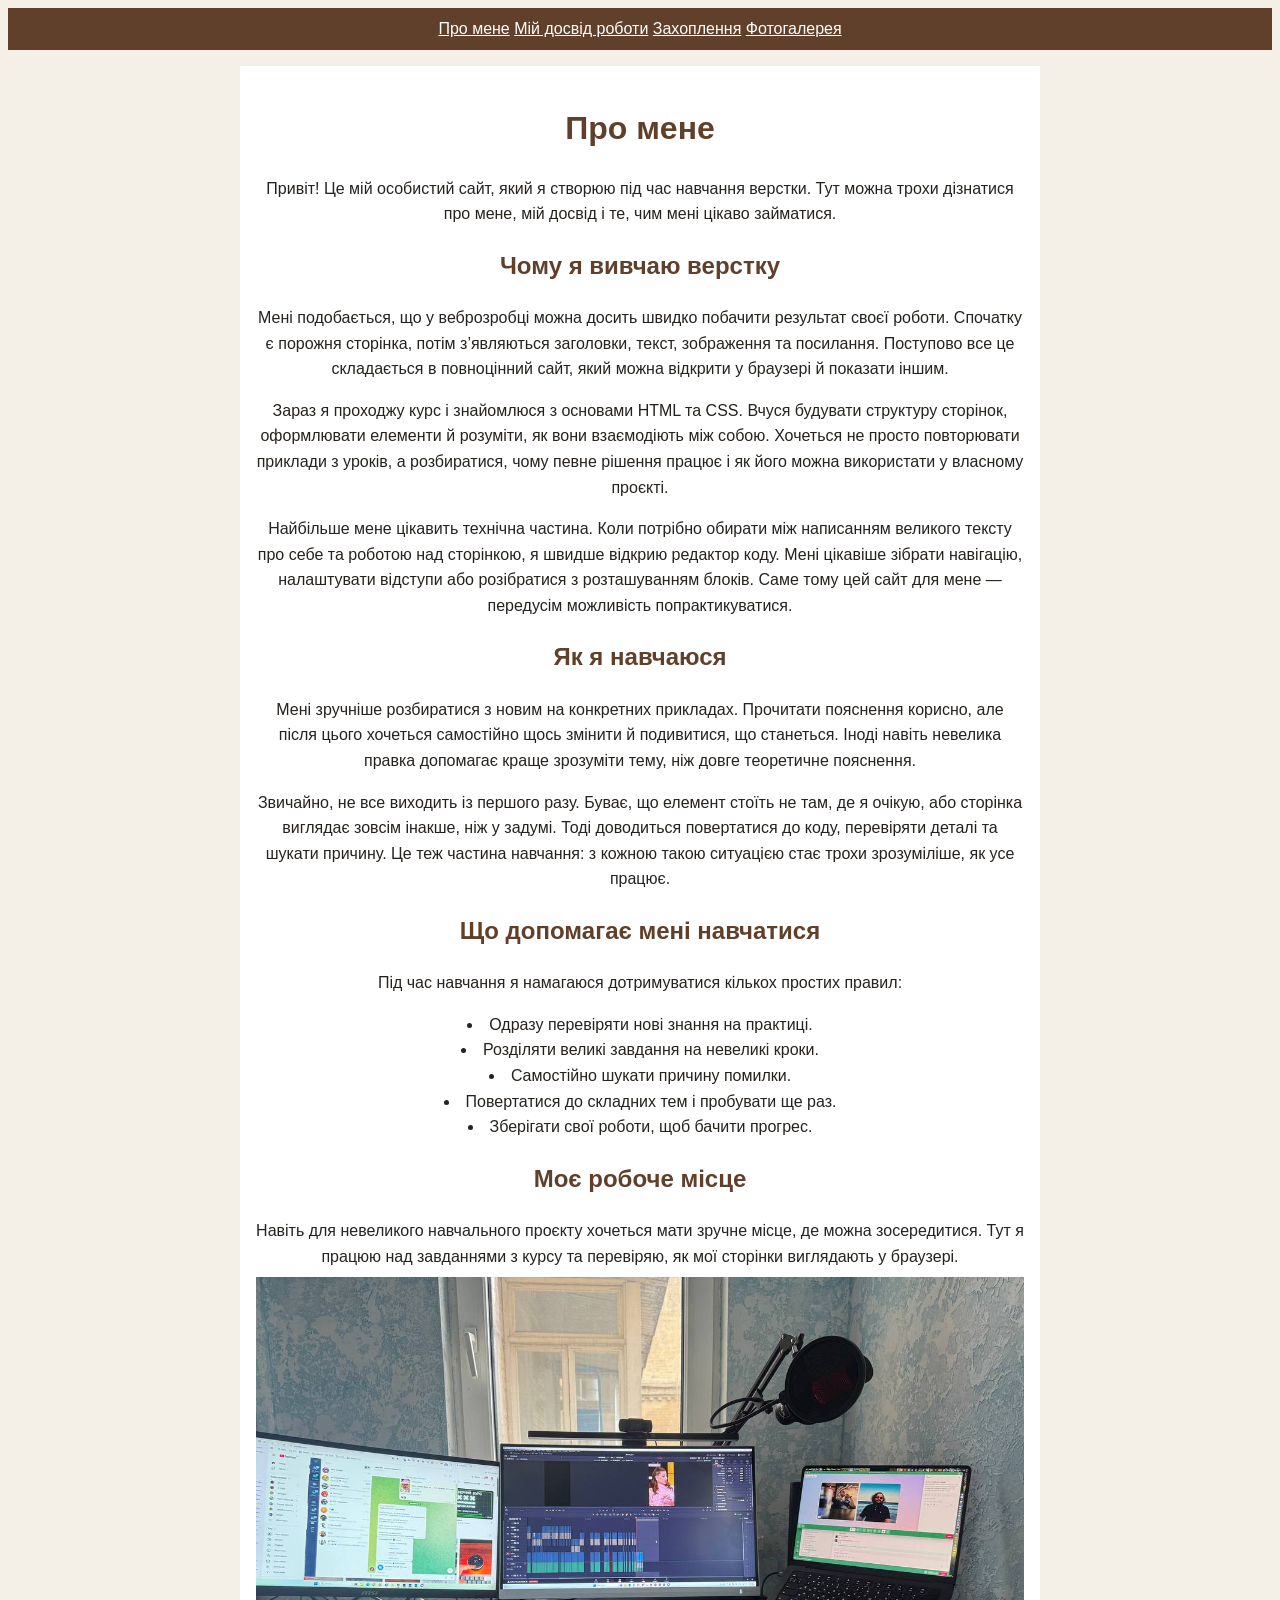
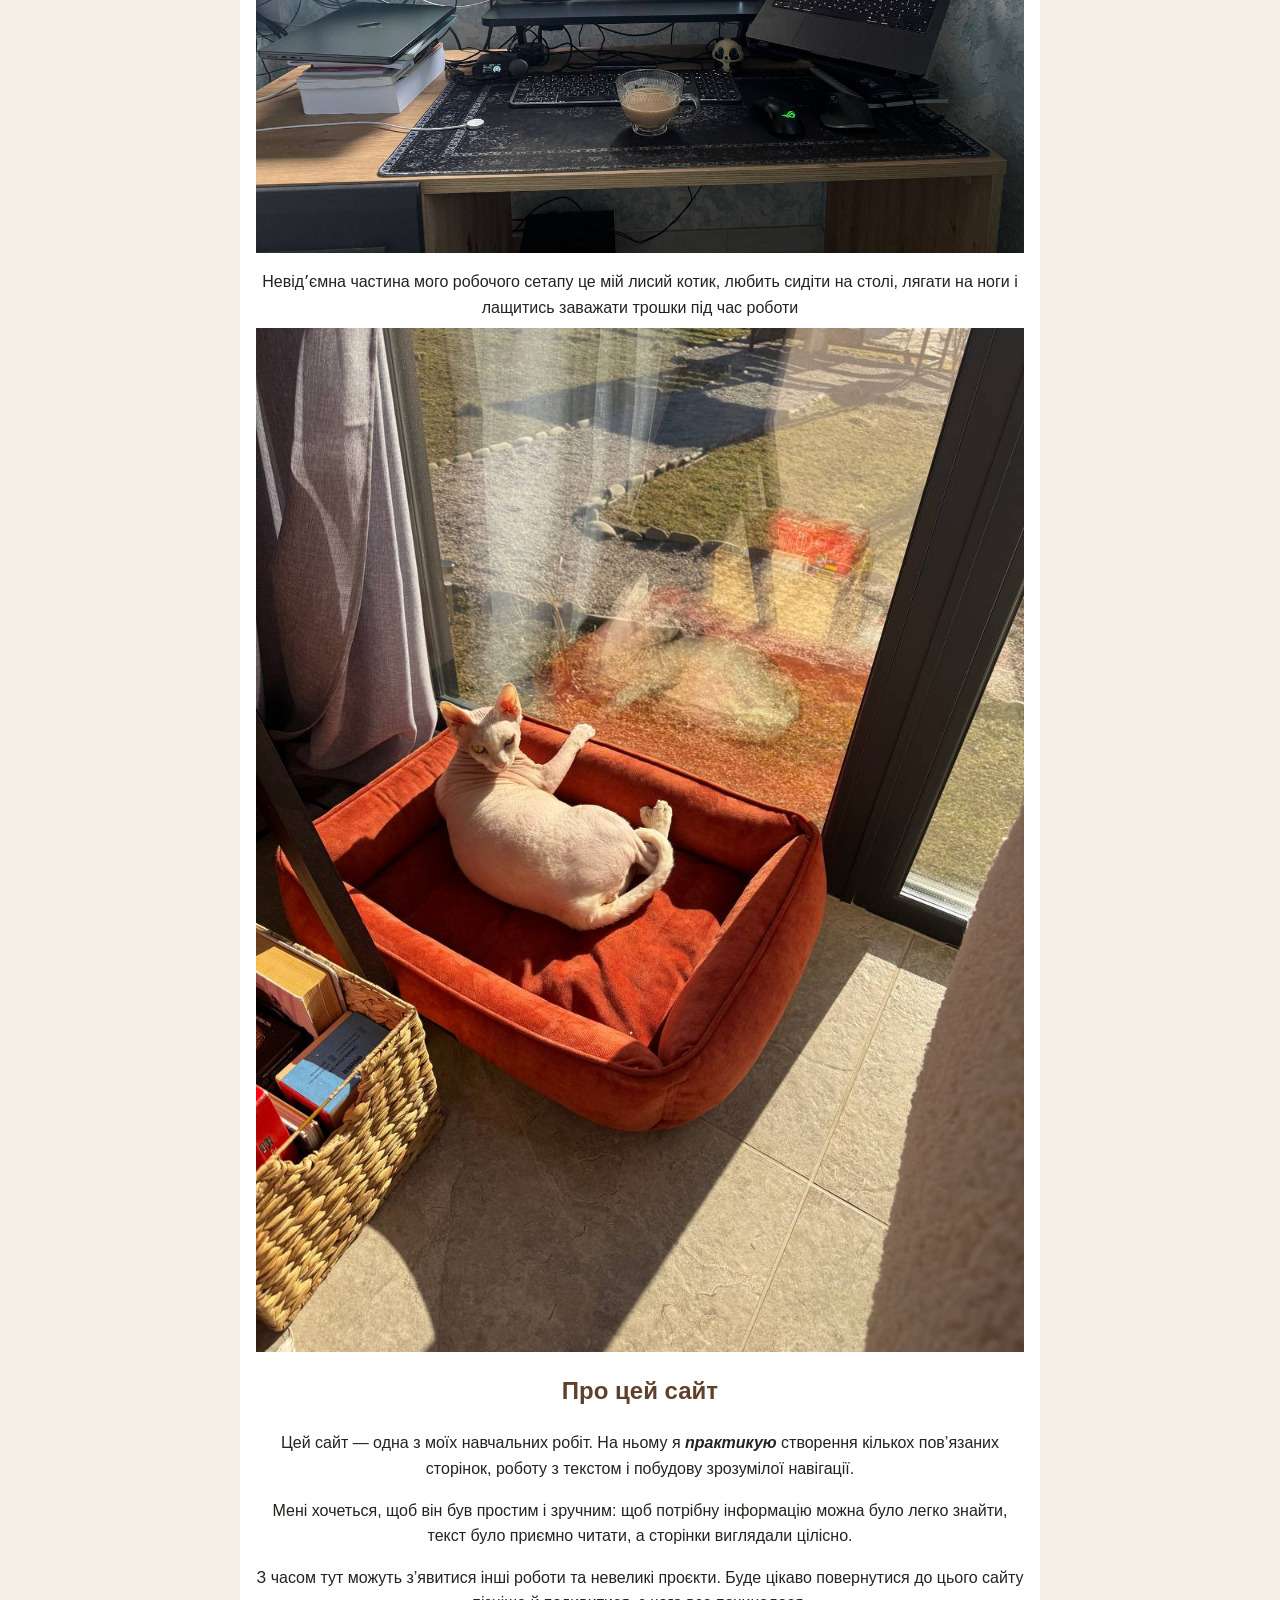
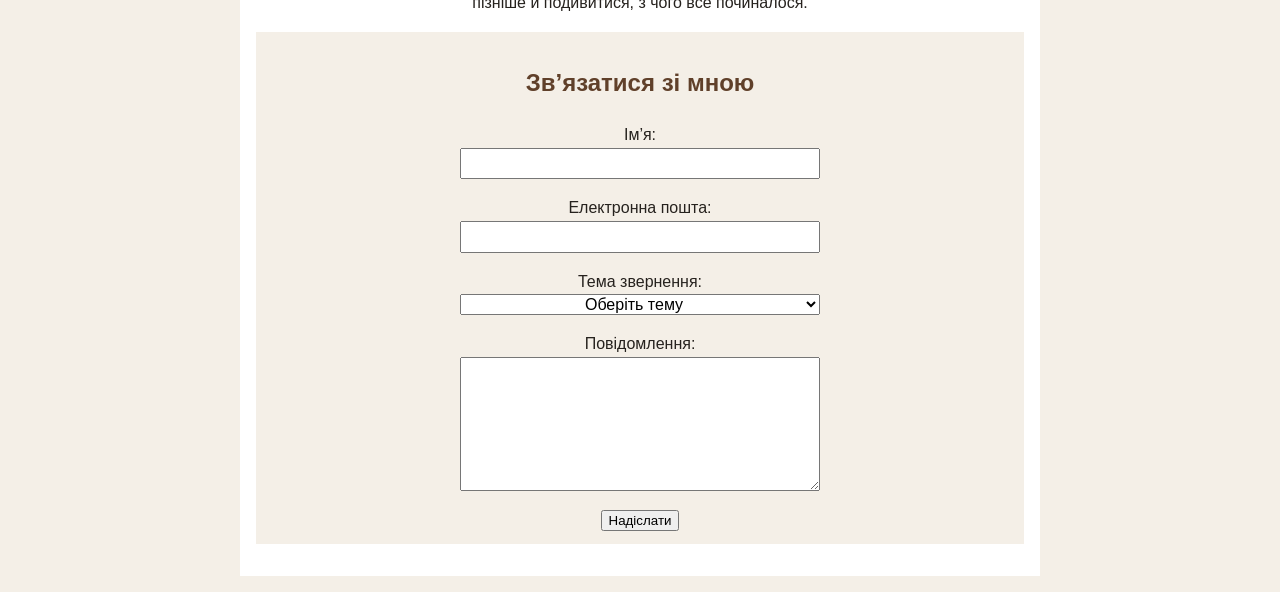
<file: index.html>
<!DOCTYPE html>
<html lang="uk">
<head>
    <meta charset="UTF-8">
    <meta name="viewport" content="width=device-width, initial-scale=1.0">
    <title>Сторінка про мене</title>
    <link rel="stylesheet" href="css/styles.css">
</head>
<body>
    <nav class="menu" aria-label="Основне меню">
        <a href="index.html" aria-current="page">Про мене</a>
        <a href="./2nd_page/experience.html">Мій досвід роботи</a>
        <a href="./2nd_page/hobbies.html">Захоплення</a>
        <a href="./2nd_page/hobbies.html#photogalery">Фотогалерея</a>
    </nav>

    <main class="content">
        <h1 class="heading">Про мене</h1>
        <p>
            Привіт! Це мій особистий сайт, який я створюю під час навчання верстки. Тут можна трохи дізнатися про мене, мій досвід і те, чим мені цікаво займатися.
        </p>

        <h2 class="heading">Чому я вивчаю верстку</h2>

        <p>
            Мені подобається, що у веброзробці можна досить швидко побачити результат своєї роботи. Спочатку є порожня сторінка, потім з’являються заголовки, текст, зображення та посилання. Поступово все це складається в повноцінний сайт, який можна відкрити у браузері й показати іншим.
        </p>

        <p>
            Зараз я проходжу курс і знайомлюся з основами HTML та CSS. Вчуся будувати структуру сторінок, оформлювати елементи й розуміти, як вони взаємодіють між собою. Хочеться не просто повторювати приклади з уроків, а розбиратися, чому певне рішення працює і як його можна використати у власному проєкті.
        </p>

        <p>
            Найбільше мене цікавить технічна частина. Коли потрібно обирати між написанням великого тексту про себе та роботою над сторінкою, я швидше відкрию редактор коду. Мені цікавіше зібрати навігацію, налаштувати відступи або розібратися з розташуванням блоків. Саме тому цей сайт для мене — передусім можливість попрактикуватися.
        </p>

        <h2 class="heading">Як я навчаюся</h2>

        <p>
            Мені зручніше розбиратися з новим на конкретних прикладах. Прочитати пояснення корисно, але після цього хочеться самостійно щось змінити й подивитися, що станеться. Іноді навіть невелика правка допомагає краще зрозуміти тему, ніж довге теоретичне пояснення.
        </p>

        <p>
            Звичайно, не все виходить із першого разу. Буває, що елемент стоїть не там, де я очікую, або сторінка виглядає зовсім інакше, ніж у задумі. Тоді доводиться повертатися до коду, перевіряти деталі та шукати причину. Це теж частина навчання: з кожною такою ситуацією стає трохи зрозуміліше, як усе працює.
        </p>

        <h2 class="heading">Що допомагає мені навчатися</h2>

            Під час навчання я намагаюся дотримуватися кількох простих правил:
            <ul>
                <li>Одразу перевіряти нові знання на практиці.</li>
                <li>Розділяти великі завдання на невеликі кроки.</li>
                <li>Самостійно шукати причину помилки.</li>
                <li>Повертатися до складних тем і пробувати ще раз.</li>
                <li>Зберігати свої роботи, щоб бачити прогрес.</li>
            </ul>

        <h2 class="heading">Моє робоче місце</h2>

        <p>
            Навіть для невеликого навчального проєкту хочеться мати зручне місце, де можна зосередитися. Тут я працюю над завданнями з курсу та перевіряю, як мої сторінки виглядають у браузері.
            <img src="img/work_area.jpg" alt="фото робочої зони вдома">
        </p>

        <p>
            Невідʼємна частина мого робочого сетапу це мій лисий котик, любить сидіти на столі, лягати на ноги і лащитись заважати трошки під час роботи
            <img src="img/teo.jpg" alt="фото котика">
        </p>

        <h2 class="heading">Про цей сайт</h2>

        <p>
            Цей сайт — одна з моїх навчальних робіт. На ньому я <em><strong>практикую</strong></em> створення кількох пов’язаних сторінок, роботу з текстом і побудову зрозумілої навігації.
        </p>

        <p>
            Мені хочеться, щоб він був простим і зручним: щоб потрібну інформацію можна було легко знайти, текст було приємно читати, а сторінки виглядали цілісно.
        </p>

        <p>
            З часом тут можуть з’явитися інші роботи та невеликі проєкти. Буде цікаво повернутися до цього сайту пізніше й подивитися, з чого все починалося.
        </p>

        <form class="block">
            <h2 class="heading">Зв’язатися зі мною</h2>
            <p>
              <label for="visitor-name">Ім’я:</label>
              <input type="text" id="visitor-name" name="visitor_name" required>
            </p>

            <p>
              <label for="visitor-email">Електронна пошта:</label>
              <input type="email" id="visitor-email" name="visitor_email" required>
            </p>

            <p>
              <label for="subject">Тема звернення:</label>
              <select id="subject" name="subject" required>
                <option value="">Оберіть тему</option>
                <option value="question">Запитання</option>
                <option value="suggestion">Пропозиція</option>
                <option value="other">Інше</option>
              </select>
            </p>

            <p>
              <label for="message">Повідомлення:</label>
              <textarea id="message" name="message" rows="5" cols="40" required></textarea>
            </p>

            <button type="submit">Надіслати</button>
        </form>
    </main>
</body>
</html>
</file>
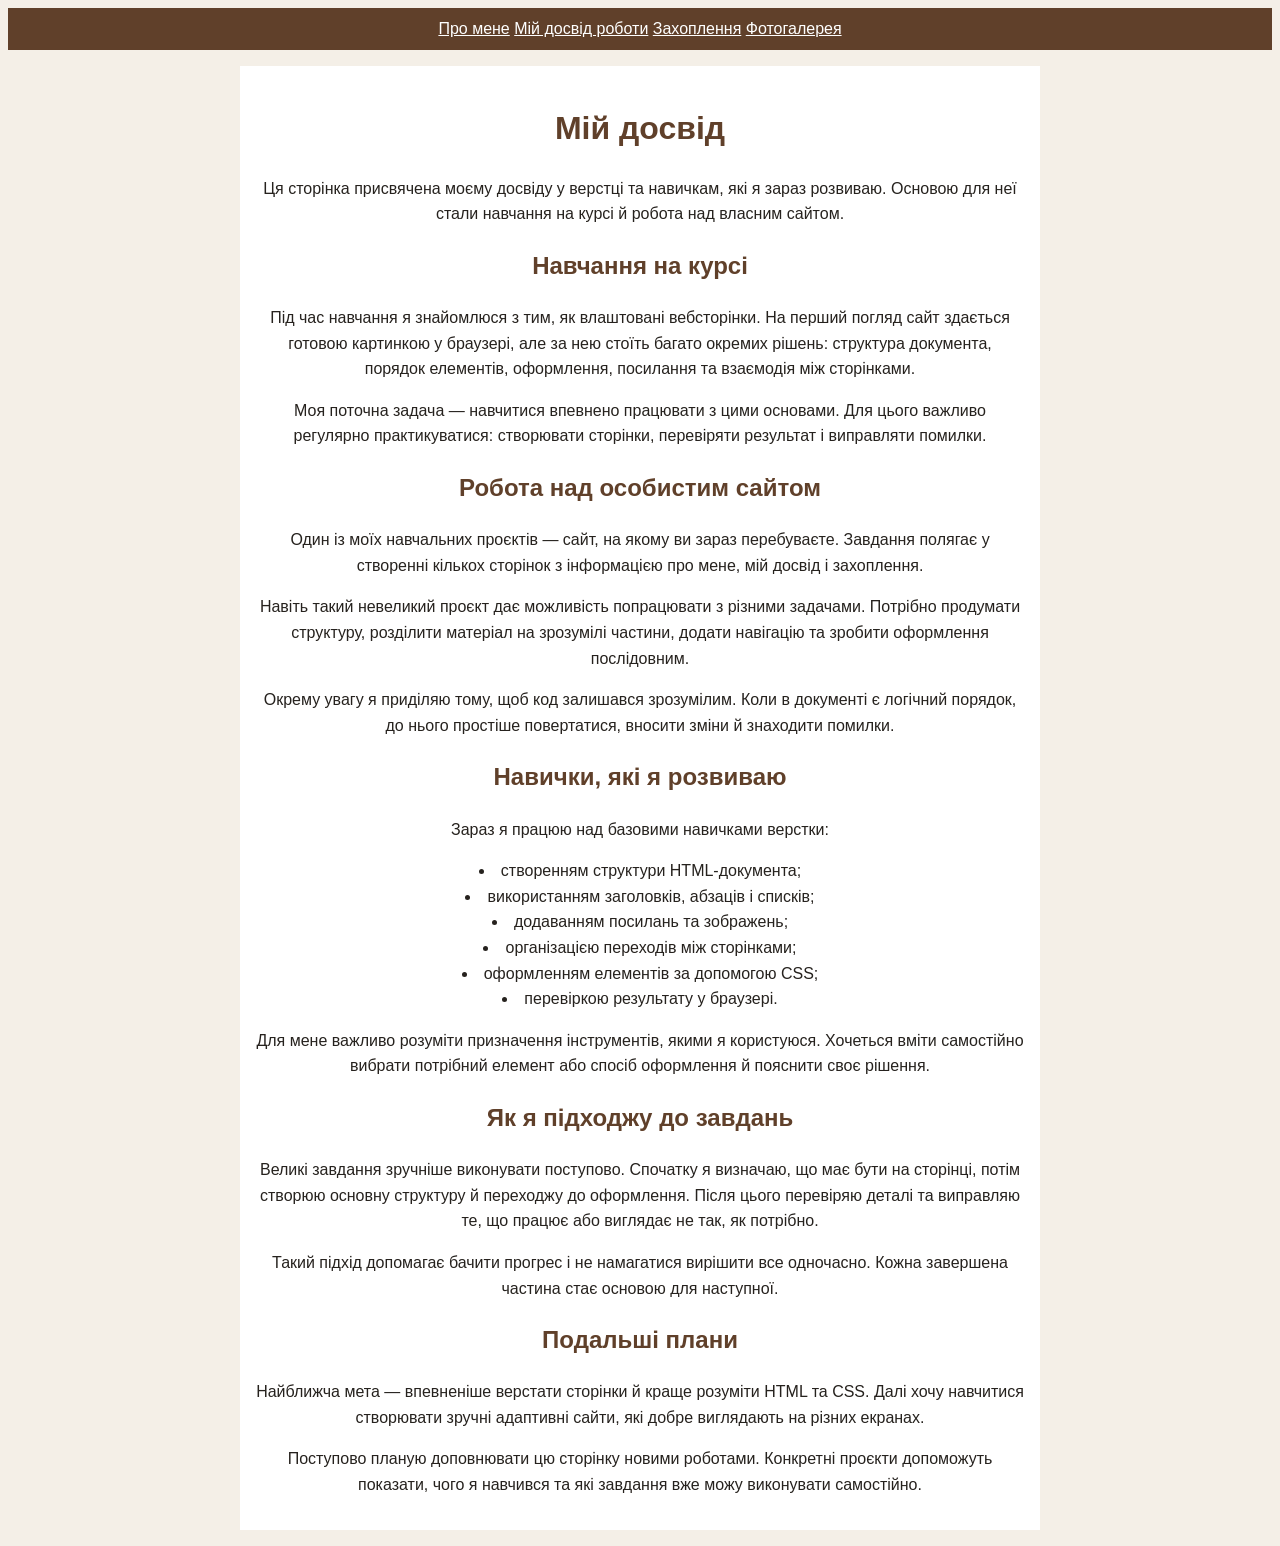
<file: 2nd_page/experience.html>
<!DOCTYPE html>
<html lang="uk">
<head>
    <meta charset="UTF-8">
    <meta name="viewport" content="width=device-width, initial-scale=1.0">
    <title>Мій досвід роботи</title>
    <link rel="stylesheet" href="../css/styles.css">
</head>
<body>
    <nav class="menu" aria-label="Основне меню">
        <a href="../index.html">Про мене</a>
        <a href="experience.html" aria-current="page">Мій досвід роботи</a>
        <a href="hobbies.html">Захоплення</a>
        <a href="hobbies.html#photogalery">Фотогалерея</a>
    </nav>

    <main class="content">
        <h1 class="heading">Мій досвід</h1>

        <p>
            Ця сторінка присвячена моєму досвіду у верстці та навичкам, які я зараз розвиваю. Основою для неї стали навчання на курсі й робота над власним сайтом.
        </p>

        <h2 class="heading">Навчання на курсі</h2>

        <p>
            Під час навчання я знайомлюся з тим, як влаштовані вебсторінки. На перший погляд сайт здається готовою картинкою у браузері, але за нею стоїть багато окремих рішень: структура документа, порядок елементів, оформлення, посилання та взаємодія між сторінками.
        </p>

        <p>
            Моя поточна задача — навчитися впевнено працювати з цими основами. Для цього важливо регулярно практикуватися: створювати сторінки, перевіряти результат і виправляти помилки.
        </p>

        <h2 class="heading">Робота над особистим сайтом</h2>

        <p>
            Один із моїх навчальних проєктів — сайт, на якому ви зараз перебуваєте. Завдання полягає у створенні кількох сторінок з інформацією про мене, мій досвід і захоплення.
        </p>

        <p>
            Навіть такий невеликий проєкт дає можливість попрацювати з різними задачами. Потрібно продумати структуру, розділити матеріал на зрозумілі частини, додати навігацію та зробити оформлення послідовним.
        </p>

        <p>
            Окрему увагу я приділяю тому, щоб код залишався зрозумілим. Коли в документі є логічний порядок, до нього простіше повертатися, вносити зміни й знаходити помилки.
        </p>

        <h2 class="heading">Навички, які я розвиваю</h2>

            Зараз я працюю над базовими навичками верстки:
            <ul>
                <li>створенням структури HTML-документа;</li>
                <li>використанням заголовків, абзаців і списків;</li>
                <li>додаванням посилань та зображень;</li>
                <li>організацією переходів між сторінками;</li>
                <li>оформленням елементів за допомогою CSS;</li>
                <li>перевіркою результату у браузері.</li>
            </ul>

        <p>
            Для мене важливо розуміти призначення інструментів, якими я користуюся. Хочеться вміти самостійно вибрати потрібний елемент або спосіб оформлення й пояснити своє рішення.
        </p>

        <h2 class="heading">Як я підходжу до завдань</h2>

        <p>
            Великі завдання зручніше виконувати поступово. Спочатку я визначаю, що має бути на сторінці, потім створюю основну структуру й переходжу до оформлення. Після цього перевіряю деталі та виправляю те, що працює або виглядає не так, як потрібно.
        </p>

        <p>
            Такий підхід допомагає бачити прогрес і не намагатися вирішити все одночасно. Кожна завершена частина стає основою для наступної.
        </p>

        <h2 class="heading">Подальші плани</h2>

        <p>
            Найближча мета — впевненіше верстати сторінки й краще розуміти HTML та CSS. Далі хочу навчитися створювати зручні адаптивні сайти, які добре виглядають на різних екранах.
        </p>

        <p>
            Поступово планую доповнювати цю сторінку новими роботами. Конкретні проєкти допоможуть показати, чого я навчився та які завдання вже можу виконувати самостійно.
        </p>
    </main>
</body>
</html>
</file>
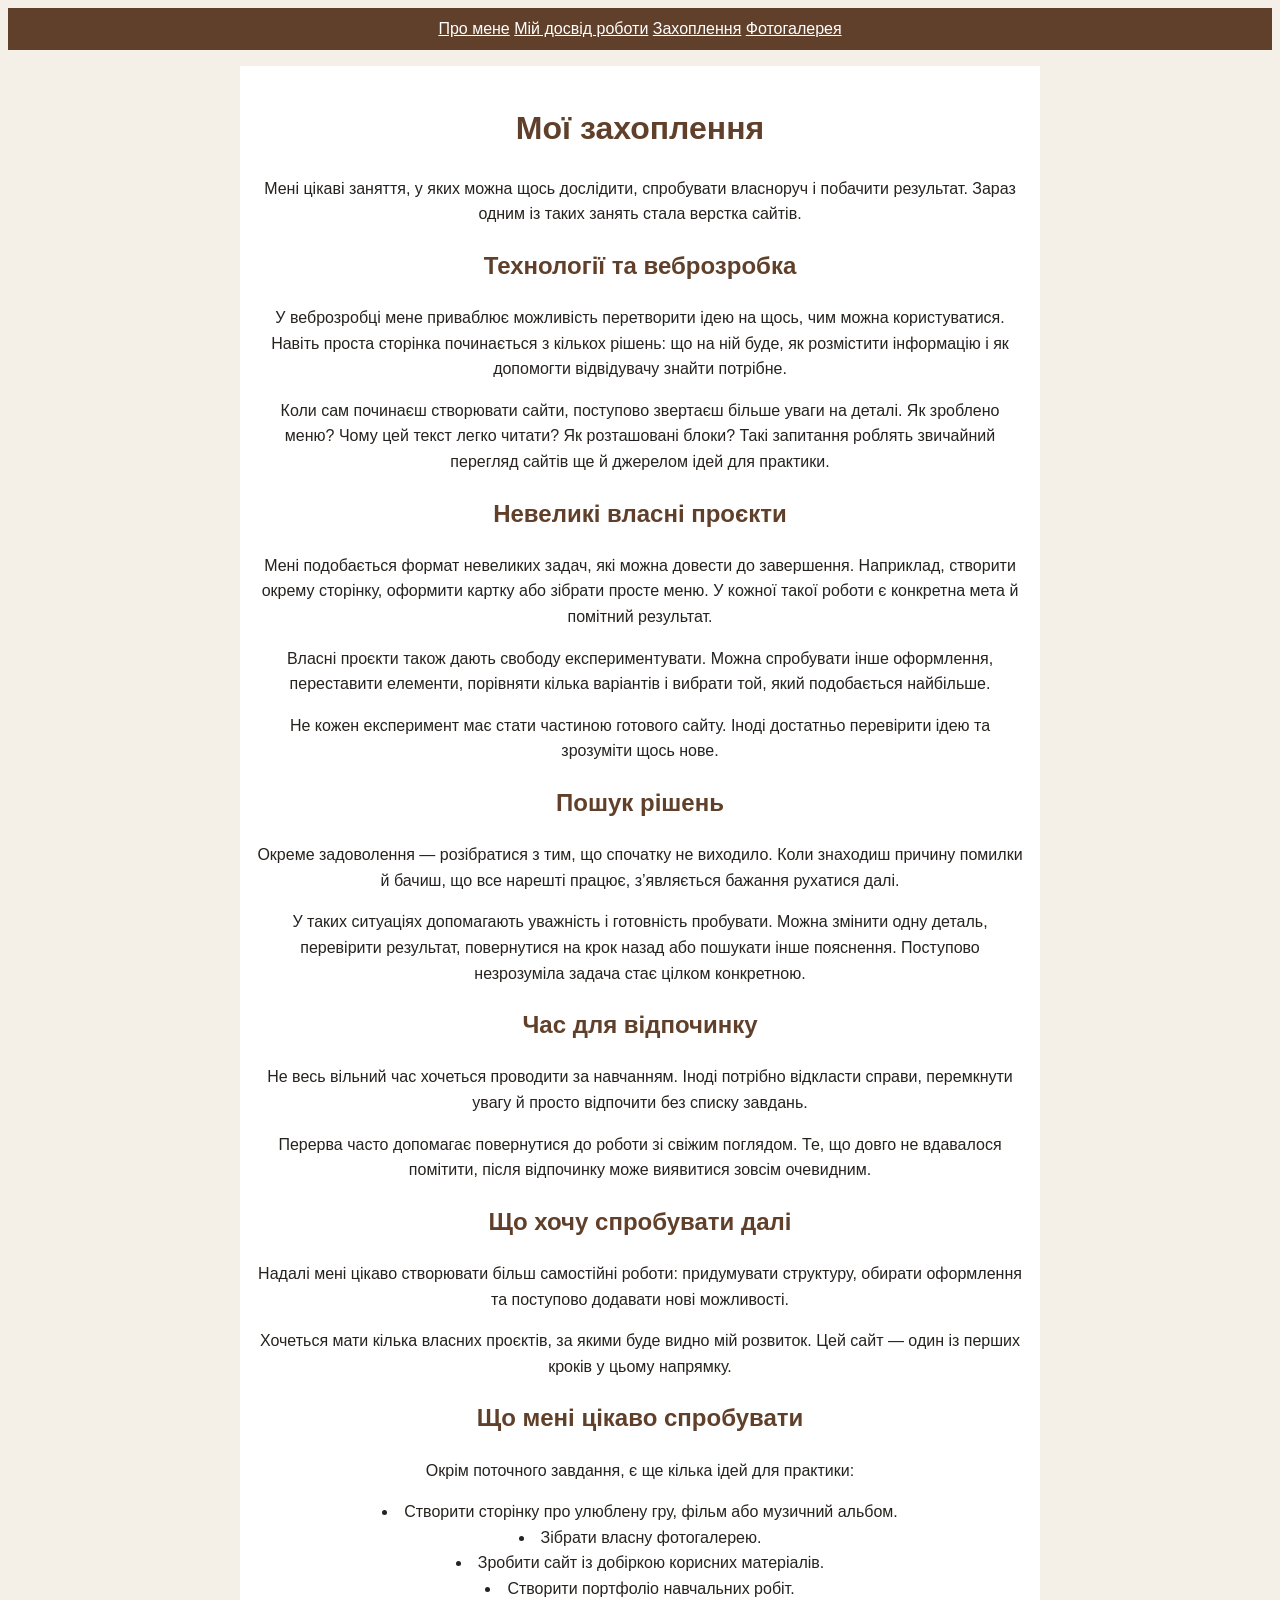
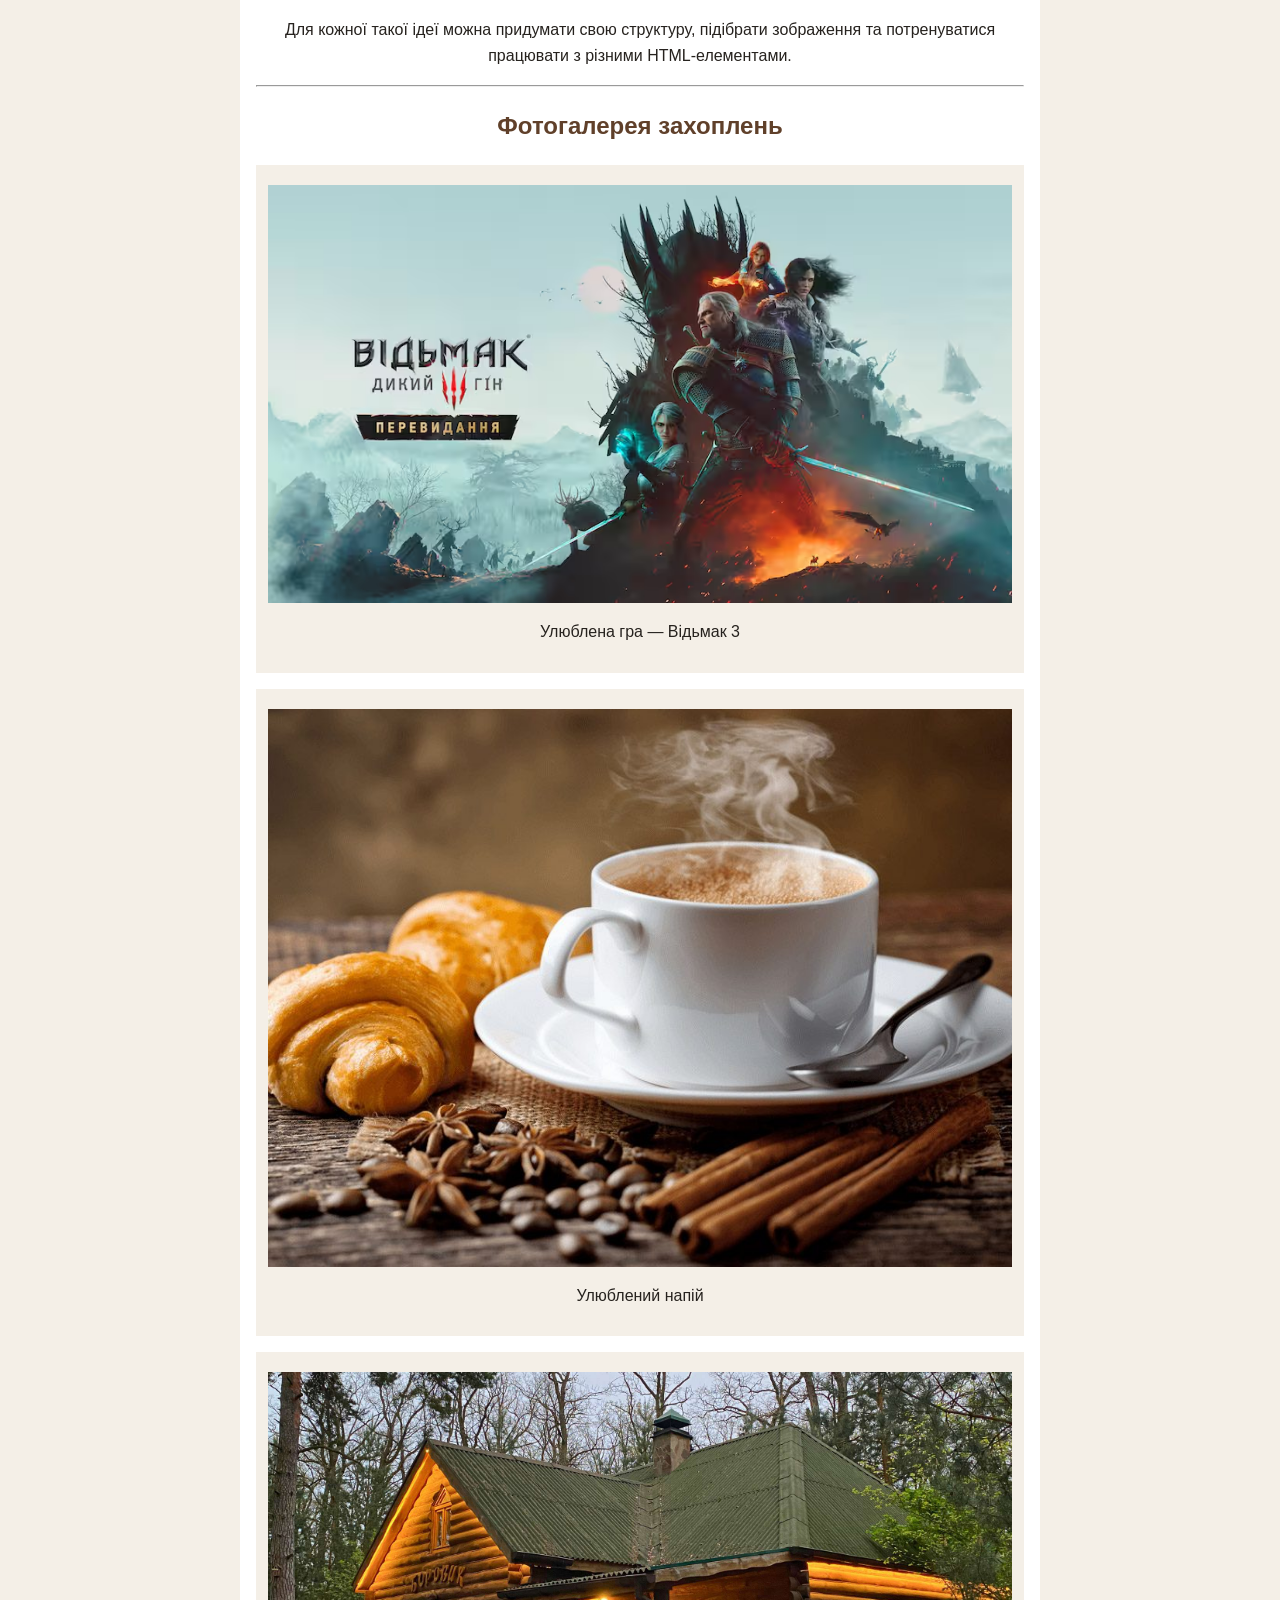
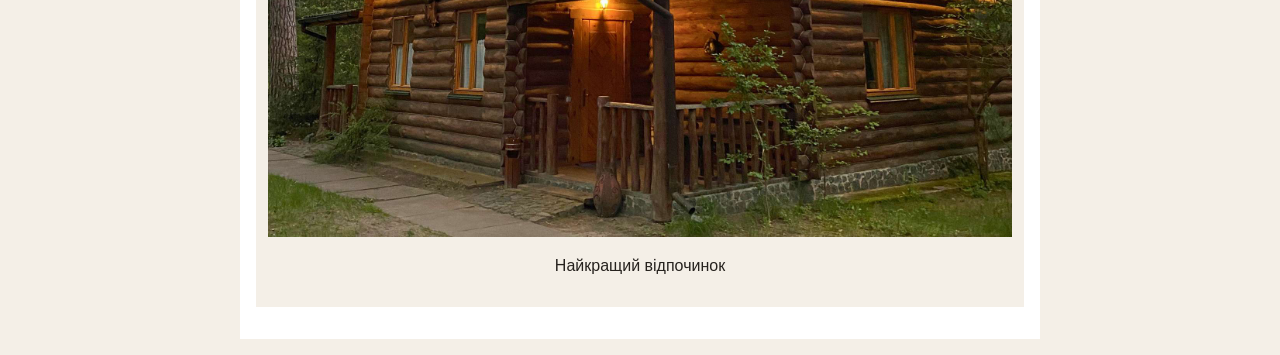
<file: 2nd_page/hobbies.html>
<!DOCTYPE html>
<html lang="uk">
<head>
    <meta charset="UTF-8">
    <meta name="viewport" content="width=device-width, initial-scale=1.0">
    <title>Захоплення</title>
    <link rel="stylesheet" href="../css/styles.css">
</head>
<body>
    <nav class="menu" aria-label="Основне меню">
        <a href="../index.html">Про мене</a>
        <a href="experience.html">Мій досвід роботи</a>
        <a href="hobbies.html" aria-current="page">Захоплення</a>
        <a href="#photogalery">Фотогалерея</a>
    </nav>

    <main class="content">
        <h1 class="heading">Мої захоплення</h1>

        <p>Мені цікаві заняття, у яких можна щось дослідити, спробувати власноруч і побачити результат. Зараз одним із таких занять стала верстка сайтів.</p>

        <h2 class="heading">Технології та веброзробка</h2>

        <p>У веброзробці мене приваблює можливість перетворити ідею на щось, чим можна користуватися. Навіть проста сторінка починається з кількох рішень: що на ній буде, як розмістити інформацію і як допомогти відвідувачу знайти потрібне.
        </p>
    
        <p>
            Коли сам починаєш створювати сайти, поступово звертаєш більше уваги на деталі. Як зроблено меню? Чому цей текст легко читати? Як розташовані блоки? Такі запитання роблять звичайний перегляд сайтів ще й джерелом ідей для практики.
        </p>

        <h2 class="heading">Невеликі власні проєкти</h2>

        <p>
            Мені подобається формат невеликих задач, які можна довести до завершення. Наприклад, створити окрему сторінку, оформити картку або зібрати просте меню. У кожної такої роботи є конкретна мета й помітний результат.
        </p>
        <p>
            Власні проєкти також дають свободу експериментувати. Можна спробувати інше оформлення, переставити елементи, порівняти кілька варіантів і вибрати той, який подобається найбільше.
        </p>
        <p>
            Не кожен експеримент має стати частиною готового сайту. Іноді достатньо перевірити ідею та зрозуміти щось нове.
        </p>

        <h2 class="heading">Пошук рішень</h2>

        <p>
            Окреме задоволення — розібратися з тим, що спочатку не виходило. Коли знаходиш причину помилки й бачиш, що все нарешті працює, з’являється бажання рухатися далі.
        </p>

        <p>
            У таких ситуаціях допомагають уважність і готовність пробувати. Можна змінити одну деталь, перевірити результат, повернутися на крок назад або пошукати інше пояснення. Поступово незрозуміла задача стає цілком конкретною.
        </p>

        <h2 class="heading">Час для відпочинку</h2>

        <p>
            Не весь вільний час хочеться проводити за навчанням. Іноді потрібно відкласти справи, перемкнути увагу й просто відпочити без списку завдань.
        </p>

        <p>
            Перерва часто допомагає повернутися до роботи зі свіжим поглядом. Те, що довго не вдавалося помітити, після відпочинку може виявитися зовсім очевидним.
        </p>

        <h2 class="heading">Що хочу спробувати далі</h2>

        <p>
            Надалі мені цікаво створювати більш самостійні роботи: придумувати структуру, обирати оформлення та поступово додавати нові можливості.
        </p>

        <p>
            Хочеться мати кілька власних проєктів, за якими буде видно мій розвиток. Цей сайт — один із перших кроків у цьому напрямку.
        </p>

        <h2 class="heading">Що мені цікаво спробувати</h2>

            Окрім поточного завдання, є ще кілька ідей для практики:
            <ul>
                <li>Створити сторінку про улюблену гру, фільм або музичний альбом.</li>
                <li>Зібрати власну фотогалерею.</li>
                <li>Зробити сайт із добіркою корисних матеріалів.</li>
                <li>Створити портфоліо навчальних робіт.</li>
            </ul>

        <p>
            Для кожної такої ідеї можна придумати свою структуру, підібрати зображення та потренуватися працювати з різними HTML-елементами.
        </p>

        <hr>

        <h2 class="heading" id="photogalery">Фотогалерея захоплень</h2>
            <figure class="block">
                <img src="../img/The_Witcher_3.avif" alt="постер гри Відьмак 3">
                <p>Улюблена гра — Відьмак 3</p>
            </figure>

            <figure class="block">
                <img src="../img/cofee.jpg" alt="фото кави">
                <p>Улюблений напій</p>
            </figure>

            <figure class="block">
                <img width="1000" height="600" src="../img/borovyk.jpg" alt="фото затишного будинку">
                <p>Найкращий відпочинок</p>
            </figure>
    </main>
</body>
</html>
</file>
<file: css/styles.css>
:root {
    --page-bg: #f4efe7;
    --white: #ffffff;
    --text: #26221e;
    --accent: #60402a;
}

body {
    background: var(--page-bg);
    color: var(--text);
    font-family: Arial, sans-serif;
    font-size: 16px;
    font-weight: 400;
    line-height: 1.6;
    text-align: center;
}

.menu {
    padding: 8px;
    background: var(--accent);
}

.menu a {
    color: var(--white);
}

.content {
    box-sizing: border-box;
    width: 92%;
    max-width: 800px;
    margin: 16px auto;
    padding: 16px;
    background: var(--white);
}

.heading {
    color: var(--accent);
    font-weight: 700;
}

.block {
    margin: 16px 0;
    padding: 12px;
    background: var(--page-bg);
}

ul,
ol {
    list-style-position: inside;
    padding: 0;
}

img {
    display: block;
    max-width: 100%;
    height: auto;
    margin: 8px auto;
}

input,
select,
textarea {
    display: block;
    box-sizing: border-box;
    width: 100%;
    max-width: 360px;
    margin: 0 auto;
    font: inherit;
    text-align: center;
}
</file>
